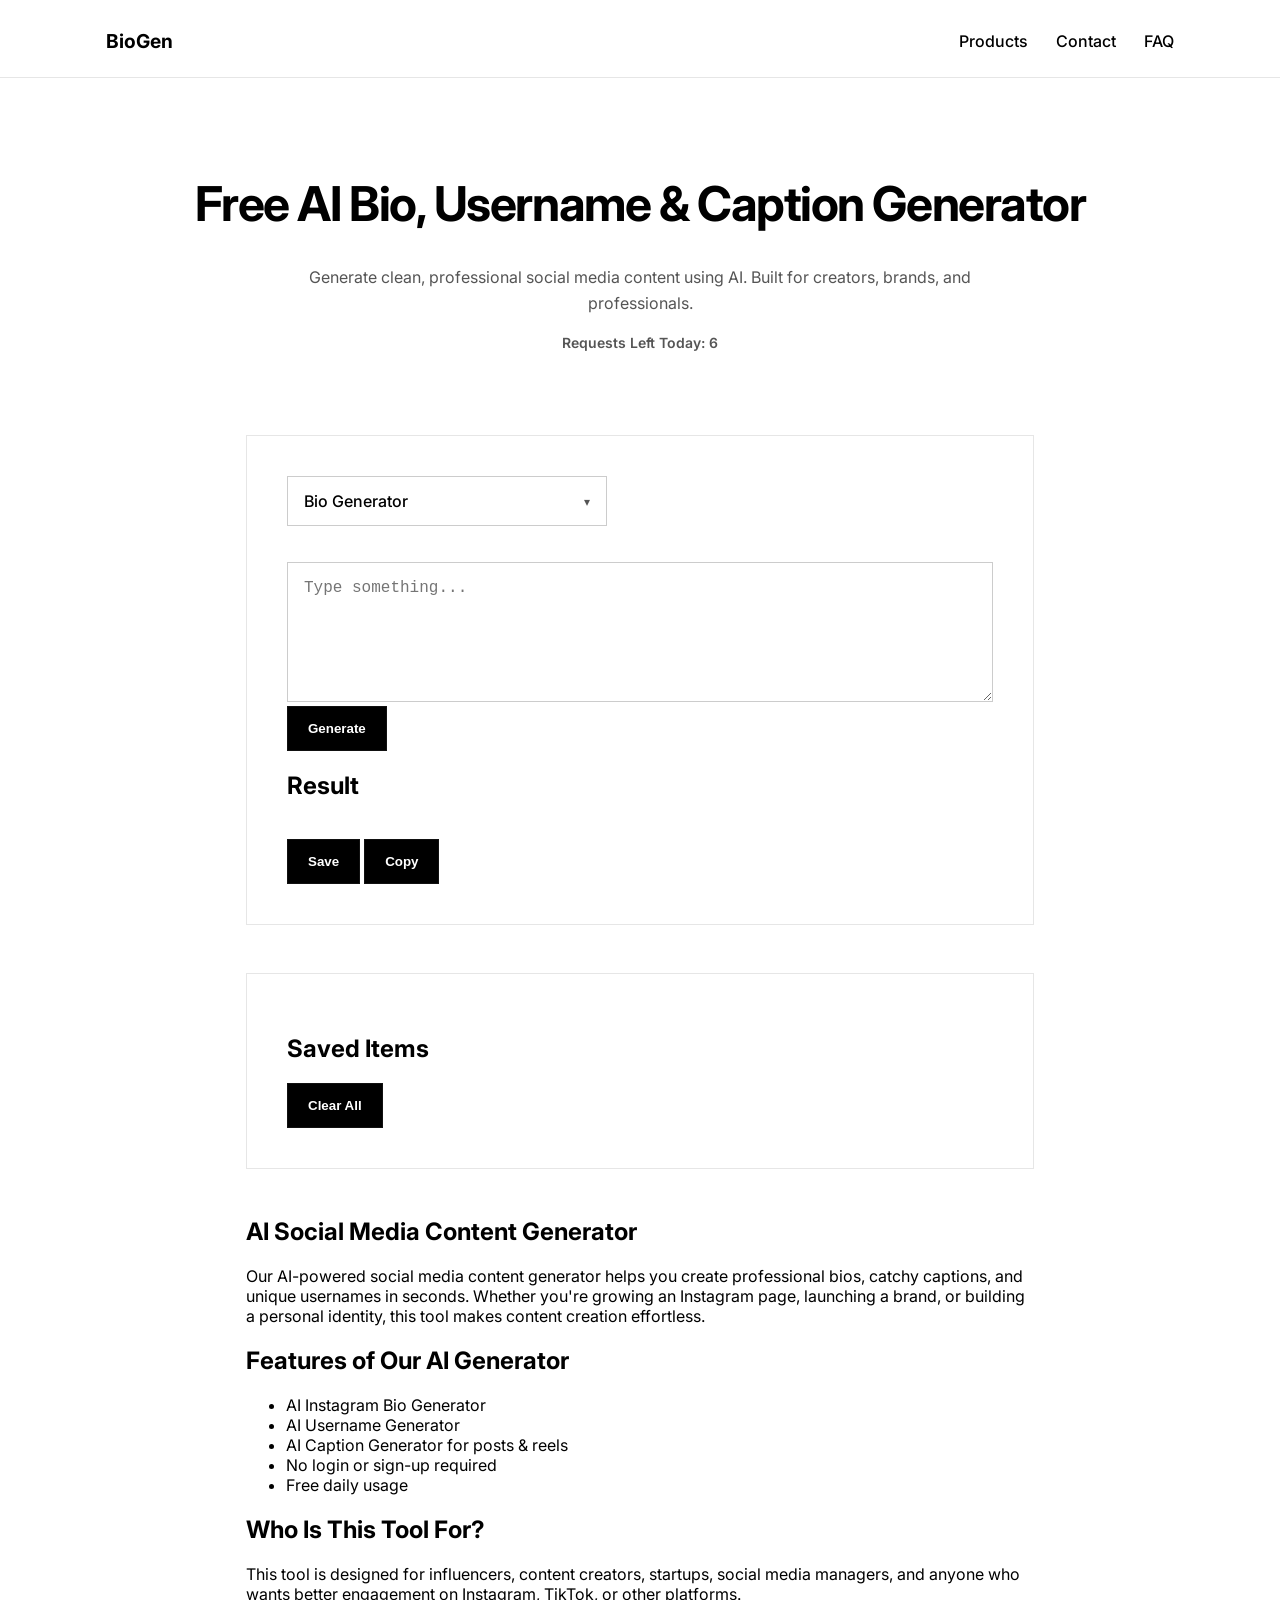
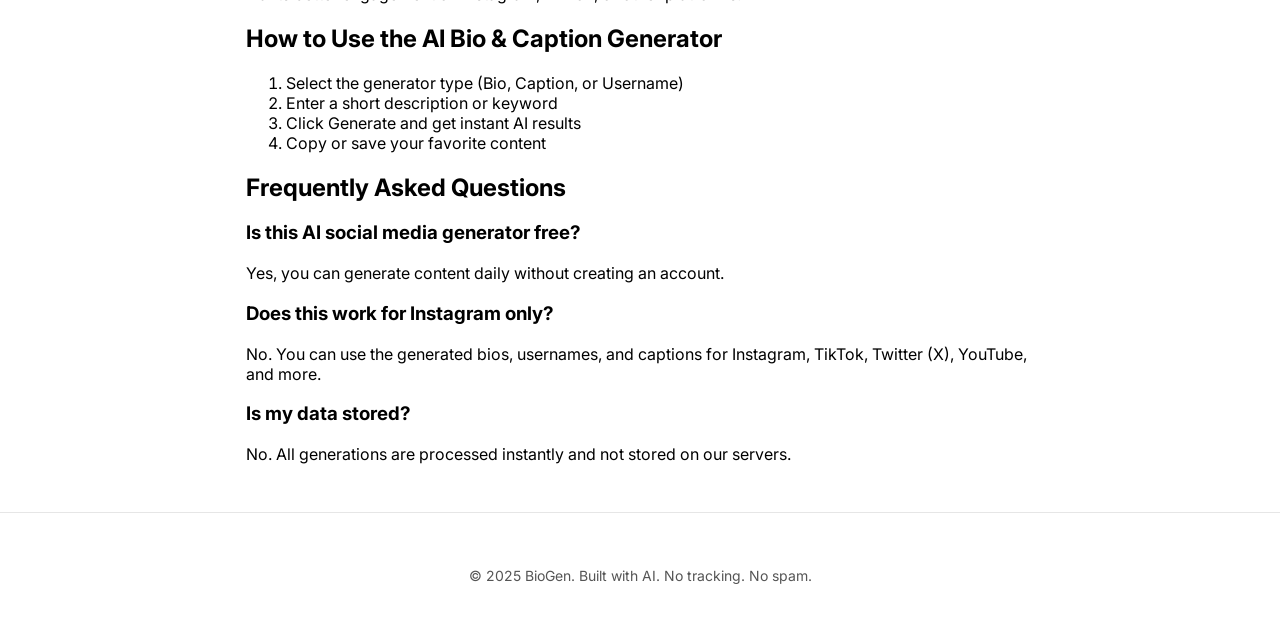
<file: index.html>
<!DOCTYPE html>
<html lang="en">
<head>
    <meta charset="UTF-8" />
    <title>Free AI Bio, Username & Caption Generator for Instagram</title>
    <meta name="description" content="Generate unique Instagram bios, usernames and captions using AI. Free AI social media content generator. No login required.">
    <meta name="author" content="Your Name or Company">
    <meta name="robots" content="index, follow">
    
    <!-- Open Graph / Social Sharing -->
    <meta property="og:title" content="Free AI Bio, Username & Caption Generator">
    <meta name="twitter:title" content="Free AI Bio, Username & Caption Generator">
    <meta property="og:description" content="Instantly generate social media bios, captions, and usernames using AI.">
    <meta property="og:type" content="website">
    <meta property="og:url" content="https://bio-gen-frontend.vercel.app">
    <meta property="og:image" content="https://bio-gen-frontend.vercel.app/social-preview.png">
    <link rel="canonical" href="https://bio-gen-frontend.vercel.app/" />

    <!-- Twitter Card -->
    <meta name="twitter:card" content="summary_large_image">
    <meta name="twitter:title" content="AI Social Media Content Generator">
    <meta name="twitter:description" content="Generate professional social media bios, captions, and usernames instantly with AI.">
    <meta name="twitter:image" content="https://bio-gen-frontend.vercel.app/social-preview.png">

    <meta name="viewport" content="width=device-width, initial-scale=1.0"/>
    <link rel="icon" type="image/png" href="/favicon-96x96.png" sizes="96x96" />
    <link rel="icon" type="image/svg+xml" href="/favicon.svg" />
    <link rel="shortcut icon" href="/favicon.ico" />
    <link rel="apple-touch-icon" sizes="180x180" href="/apple-touch-icon.png" />
    <link rel="manifest" href="/site.webmanifest" />
    <title>Free AI Bio, Username & Caption Generator for Instagram</title>
    <link rel="stylesheet" href="index.css">
</head>
<body>

<header class="mobile-site-header">
  <div class="mobile-nav">
    <div class="logom">BioGen</div>

    <div class="hamburger" onclick="toggleNav(this)">
      <div></div>
      <div></div>
      <div></div>
    </div>

    <div class="nav-links">
      <a href="#product">Products</a>
      <a href="#contact">Contact</a>
      <a href="#faq">FAQ</a>
    </div>
  </div>
</header>

<header class="site-header">
  <div class="nav">
    <div class="logo">BioGen</div>
    <nav>
      <a href="#product">Products</a>
      <a href="#contact">Contact</a>
      <a href="#faq">FAQ</a>
    </nav>
  </div>
</header>
<div class="hero">
    <h1>Free AI Bio, Username & Caption Generator</h1>
    <p>
      Generate clean, professional social media content using AI.
      Built for creators, brands, and professionals.
    </p>
    <p id="remaining-count" class="remaining-count"></p>
  </div>

    <main>
        <section class="generator">

            <!-- Custom Dropdown -->
            <div class="custom-dropdown" id="dropdown">
                <div class="dropdown-selected" id="dropdownSelected">
                    Bio Generator
                </div>

                <div class="dropdown-options" id="dropdownOptions">
                    <div data-value="bio">Bio Generator</div>
                    <div data-value="caption">Caption Generator</div>
                    <div data-value="username">Username Generator</div>
                </div>
            </div>

            <textarea id="prompt" placeholder="Type something..."></textarea>

            <button id="generate-btn">Generate</button>

            <div id="result-section">
                <h2>Result</h2>
                <div id="result"></div>
                <br>
                <button id="save-btn">Save</button>
                <button id="copy-btn">Copy</button>
            </div>
        </section>

        <section class="saved">
            <h2>Saved Items</h2>
            <ul id="saved-list"></ul>
            <button id="clear-saved">Clear All</button>
        </section>
    <section class="seo-content">

  <h2>AI Social Media Content Generator</h2>
  <p>
    Our AI-powered social media content generator helps you create
    professional bios, catchy captions, and unique usernames in seconds.
    Whether you're growing an Instagram page, launching a brand, or
    building a personal identity, this tool makes content creation effortless.
  </p>

  <h2>Features of Our AI Generator</h2>
  <ul>
    <li>AI Instagram Bio Generator</li>
    <li>AI Username Generator</li>
    <li>AI Caption Generator for posts & reels</li>
    <li>No login or sign-up required</li>
    <li>Free daily usage</li>
  </ul>

  <h2>Who Is This Tool For?</h2>
  <p>
    This tool is designed for influencers, content creators, startups,
    social media managers, and anyone who wants better engagement on
    Instagram, TikTok, or other platforms.
  </p>

  <h2>How to Use the AI Bio & Caption Generator</h2>
  <ol>
    <li>Select the generator type (Bio, Caption, or Username)</li>
    <li>Enter a short description or keyword</li>
    <li>Click Generate and get instant AI results</li>
    <li>Copy or save your favorite content</li>
  </ol>

  <h2>Frequently Asked Questions</h2>

  <h3>Is this AI social media generator free?</h3>
  <p>Yes, you can generate content daily without creating an account.</p>

  <h3>Does this work for Instagram only?</h3>
  <p>
    No. You can use the generated bios, usernames, and captions for
    Instagram, TikTok, Twitter (X), YouTube, and more.
  </p>

  <h3>Is my data stored?</h3>
  <p>No. All generations are processed instantly and not stored on our servers.</p>

</section>    
    </main>
    <footer class="site-footer">
  <p>© 2025 BioGen. Built with AI. No tracking. No spam.</p>
</footer>

</body>
<script>
        
/* ============================================
   DAILY LIMIT USING LOCALSTORAGE (FRONTEND)
   ============================================ */
const DAILY_LIMIT = 6;

function getToday() {
    return new Date().toISOString().split("T")[0];
}

function getRequestCount() {
    const data = JSON.parse(localStorage.getItem("limit_data"));

    if (!data || data.date !== getToday()) {
        localStorage.setItem("limit_data", JSON.stringify({ date: getToday(), count: 0 }));
        return 0;
    }
    return data.count;
}

function incrementRequestCount() {
    let data = JSON.parse(localStorage.getItem("limit_data")) || {};
    data.date = getToday();
    data.count = (data.count || 0) + 1;
    localStorage.setItem("limit_data", JSON.stringify(data));
}

function getRemainingRequests() {
    return DAILY_LIMIT - getRequestCount();
}

/* ============================================
   SHOW REMAINING REQUESTS LIVE
   ============================================ */
function updateRemainingDisplay() {
    const el = document.getElementById("remaining-count");
    if (!el) return;
    el.textContent = `Requests Left Today: ${getRemainingRequests()}`;
}
document.addEventListener("DOMContentLoaded", updateRemainingDisplay);


/* ============================================
   DROPDOWN LOGIC
   ============================================ */
const dropdown = document.getElementById("dropdown");
const dropdownSelected = document.getElementById("dropdownSelected");
const dropdownOptions = document.getElementById("dropdownOptions");
let selectedTool = "bio";

dropdownSelected.addEventListener("click", () => {
    dropdownOptions.classList.toggle("show");
});

dropdownOptions.querySelectorAll("div").forEach(option => {
    option.addEventListener("click", () => {
        dropdownSelected.textContent = option.textContent;
        selectedTool = option.getAttribute("data-value");
        dropdownOptions.classList.remove("show");
    });
});

document.addEventListener("click", (e) => {
    if (!dropdown.contains(e.target)) {
        dropdownOptions.classList.remove("show");
    }
});

/* ============================================
   MAIN UI ELEMENTS
   ============================================ */
const generateBtn = document.getElementById('generate-btn');
const saveBtn = document.getElementById('save-btn');
const copyBtn = document.getElementById('copy-btn');
const resultDiv = document.getElementById('result');
const savedList = document.getElementById('saved-list');
const clearSavedBtn = document.getElementById('clear-saved');
const promptInput = document.getElementById('prompt');

// Load saved items
let savedItems = JSON.parse(localStorage.getItem('savedItems') || '[]');
updateSavedList();

/* ============================================
   GENERATE BUTTON — API + LIMIT CHECK
   ============================================ */
generateBtn.addEventListener('click', async () => {
    const prompt = promptInput.value.trim();
    if (!prompt) return alert("Please enter a prompt");

    if (getRequestCount() >= DAILY_LIMIT) {
        alert("Daily limit reached! Come back tomorrow 😊");
        return;
    }

    generateBtn.disabled = true;
    const originalText = generateBtn.textContent;
    generateBtn.innerHTML = `<span class="loader"></span> Generating...`;

    try {
        const response = await fetch(`https://bio-gen.onrender.com/${selectedTool}`, {
            method: 'POST',
            headers: { 'Content-Type': 'application/json' },
            credentials: "include",
            body: JSON.stringify({ prompt: prompt, history: [] })
        });

        const data = await response.json();
        if (!response.ok) return alert(data.detail || "API error");

        let text = data.result || "";
        text = text.replace(/\*\*/g, "").replace(/\[([^\]]+)\]\([^\)]+\)/g, "$1");

        incrementRequestCount();
        updateRemainingDisplay();

        resultDiv.textContent = text;

    } catch (err) {
        alert("API error");
    } finally {
        generateBtn.disabled = false;
        generateBtn.textContent = originalText;
    }
});

/* ============================================
   SAVE RESULT WITH COPY + DELETE BUTTONS
   ============================================ */
saveBtn.addEventListener('click', () => {
    const text = resultDiv.textContent.trim();
    if (!text) return;

    savedItems.push(text);
    localStorage.setItem('savedItems', JSON.stringify(savedItems));
    updateSavedList();
});

// Save button animation
document.getElementById("save-btn").addEventListener("click", function () {
    const btn = this;
    btn.textContent = "Saved";
    btn.style.opacity = "0.7";
    setTimeout(() => {
        btn.textContent = "Save";
        btn.style.opacity = "1";
    }, 1500);
});

/* ============================================
   COPY RESULT
   ============================================ */
copyBtn.addEventListener('click', () => {
    const text = resultDiv.textContent.trim();
    if (!text) return;

    navigator.clipboard.writeText(text);
});

/* ============================================
   CLEAR SAVED LIST
   ============================================ */
clearSavedBtn.addEventListener('click', () => {
    savedItems = [];
    localStorage.removeItem('savedItems');
    updateSavedList();
});

/* ============================================
   UPDATE SAVED LIST UI (WITH ANIMATED COPY + DELETE)
   ============================================ */
function updateSavedList() {
    savedList.innerHTML = "";

    savedItems.forEach((item, index) => {
        const li = document.createElement("li");
        li.className = "saved-item";

        const textDiv = document.createElement("span");
        textDiv.textContent = item;

        // Create button container
        const btnRow = document.createElement("div");
        btnRow.className = "saved-item-buttons";

        /* COPY button */
        const copyBtn = document.createElement("button");
        copyBtn.textContent = "Copy";
        copyBtn.className = "small-btn";
        copyBtn.onclick = () => {
            navigator.clipboard.writeText(item);

            copyBtn.textContent = "Copied!";
            copyBtn.style.opacity = "0.7";

            setTimeout(() => {
                copyBtn.textContent = "Copy";
                copyBtn.style.opacity = "1";
            }, 1200);
        };

        /* DELETE button */
        const deleteBtn = document.createElement("button");
        deleteBtn.textContent = "Delete";
        deleteBtn.className = "small-btn delete";
        deleteBtn.onclick = () => {
            savedItems.splice(index, 1);
            localStorage.setItem("savedItems", JSON.stringify(savedItems));
            updateSavedList();
        };

        // Add buttons inside row
        btnRow.appendChild(copyBtn);
        btnRow.appendChild(deleteBtn);

        // Attach to list item
        li.appendChild(textDiv);
        li.appendChild(btnRow);

        savedList.appendChild(li);
    });
}
function toggleNav(el) {
  el.parentElement.classList.toggle("active");
}


</script>

</body>
</html>
</file>
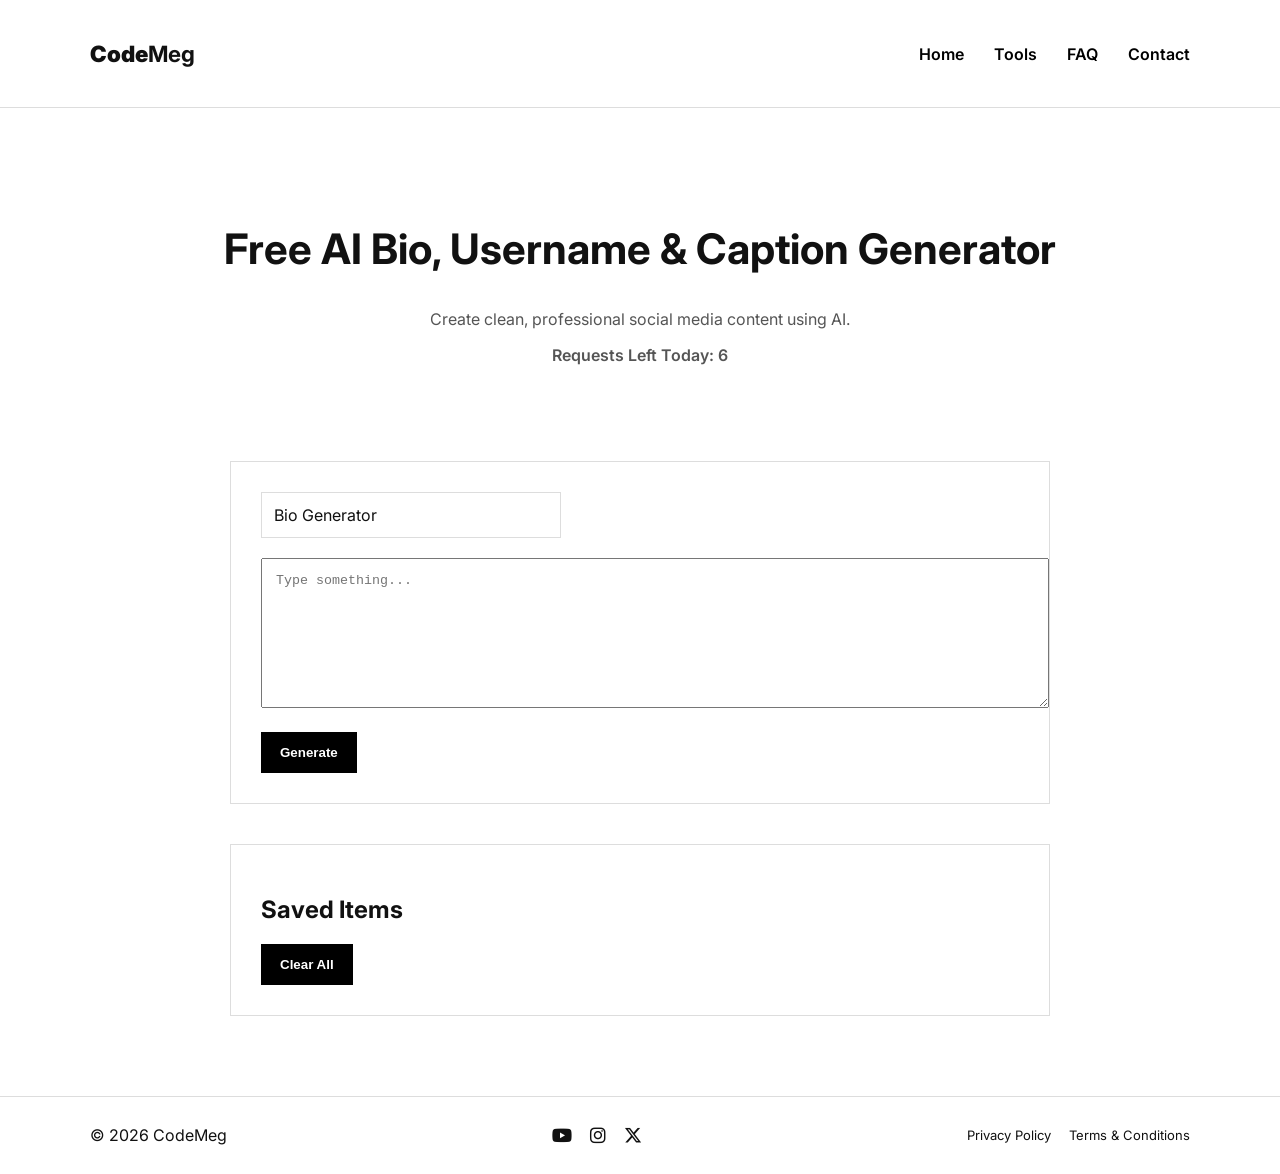
<file: aicontent.html>
<!DOCTYPE html>
<html lang="en">
<head>
  <meta charset="UTF-8" />
  <meta name="viewport" content="width=device-width, initial-scale=1.0" />
  <meta name="msvalidate.01" content="8A8E1A572C612179D3CF32B041F47E14" />

  <title>Free AI Bio, Username & Caption Generator</title>
  <meta name="description" content="Generate unique Instagram bios, usernames, and captions using AI. Free social media content generator. No login required.">
  <meta name="keywords" content="AI Bio Generator, AI Username Generator, AI Caption Generator">
  <link rel="canonical" href="https://sanjeev929.github.io/bio_gen_frontend/" />

  <!-- Open Graph -->
  <meta property="og:title" content="CodeMeg – Free AI Tools">
  <meta property="og:description" content="Generate bios, captions & usernames using AI">
  <meta property="og:image" content="preview.png">
  

  <!-- Icons -->
  <link rel="icon" href="image/profile/favicon.ico">
  <link rel="apple-touch-icon" href="image/profile/apple-touch-icon.png">

  <!-- Fonts & Icons -->
  <link href="https://fonts.googleapis.com/css2?family=Inter:wght@400;500;600;700;800&display=swap" rel="stylesheet">
  <link href="https://cdnjs.cloudflare.com/ajax/libs/font-awesome/6.5.1/css/all.min.css" rel="stylesheet">

  <!-- CSS -->
  <link rel="stylesheet" href="aicontent.css">
</head>

<body>

<!-- HEADER -->
<header class="header">
  <div class="container">
    <div class="hamburger" onclick="toggleNav()">☰</div>
      <div class="mobile-nav" id="mobileNav">
        <button class="mobile-close" onclick="toggleNav()">✖</button>
        <a href="index.html">Home</a>
        <a href="#tools">Tools</a>
        <a href="faq.html">FAQ</a>
        <a href="contact.html">Contact</a>
      </div>
    <div class="logo">Code<span>Meg</span></div>
    <nav>
      <a href="index.html">Home</a>
      <a href="#tools">Tools</a>
      <a href="faq.html">FAQ</a>
      <a href="contact.html">Contact</a>
    </nav>
  </div>
</header>

<!-- HERO -->
<section class="hero">
  <h1>Free AI Bio, Username & Caption Generator</h1>
  <p>Create clean, professional social media content using AI.</p>
  <p id="remaining-count" class="remaining-count"></p>
</section>

<!-- MAIN -->
<main class="main">

  <section class="generator">
    <div class="custom-dropdown" id="dropdown">
      <div class="dropdown-selected" id="dropdownSelected">Bio Generator</div>
      <div class="dropdown-options" id="dropdownOptions">
        <div data-value="bio">Bio Generator</div>
        <div data-value="caption">Caption Generator</div>
        <div data-value="username">Username Generator</div>
      </div>
    </div>

    <textarea id="prompt" placeholder="Type something..."></textarea>
    <button id="generate-btn">Generate</button>

    <div id="result-section" style="display:none;">
      <h2>Result</h2>
      <div id="result"></div>
      <button id="save-btn">Save</button>
      <button id="copy-btn">Copy</button>
    </div>
  </section>

  <section class="saved">
    <h2>Saved Items</h2>
    <ul id="saved-list"></ul>
    <button id="clear-saved">Clear All</button>
  </section>

</main>

<!-- FOOTER -->
<footer class="footer">
  <div class="footer-inner">
    <div>© 2026 CodeMeg</div>
    <div class="footer-center">
      <a href="https://www.youtube.com/@codemeg"><i class="fab fa-youtube"></i></a>
      <a href="https://www.instagram.com/codemeg.tech/"><i class="fab fa-instagram"></i></a>
      <a href="#"><i class="fab fa-x-twitter"></i></a>
    </div>
    <div class="footer-right">
      <a href="privacy.html">Privacy Policy</a>
      <a href="terms.html">Terms & Conditions</a>
    </div>
  </div>
</footer>

<script>
/* ================= LIMIT ================= */
const DAILY_LIMIT = 6;

 function toggleNav() {
  document.getElementById("mobileNav").classList.toggle("open");
}

function getToday() {
  return new Date().toISOString().split("T")[0];
}

function getRequestCount() {
  const data = JSON.parse(localStorage.getItem("limit_data"));
  if (!data || data.date !== getToday()) {
    localStorage.setItem("limit_data", JSON.stringify({ date: getToday(), count: 0 }));
    return 0;
  }
  return data.count;
}

function incrementRequestCount() {
  const data = JSON.parse(localStorage.getItem("limit_data")) || {};
  data.date = getToday();
  data.count = (data.count || 0) + 1;
  localStorage.setItem("limit_data", JSON.stringify(data));
}

function updateRemaining() {
  document.getElementById("remaining-count").textContent =
    `Requests Left Today: ${DAILY_LIMIT - getRequestCount()}`;
}

document.addEventListener("DOMContentLoaded", () => {
  updateRemaining();
  loadSaved();
});

/* ================= DROPDOWN ================= */
const dropdownSelected = document.getElementById("dropdownSelected");
const dropdownOptions = document.getElementById("dropdownOptions");
let selectedTool = "bio";

dropdownSelected.onclick = () => {
  dropdownOptions.classList.toggle("show");
};

dropdownOptions.querySelectorAll("div").forEach(opt => {
  opt.onclick = () => {
    selectedTool = opt.dataset.value;
    dropdownSelected.textContent = opt.textContent;
    dropdownOptions.classList.remove("show");
  };
});

document.addEventListener("click", e => {
  if (!document.getElementById("dropdown").contains(e.target)) {
    dropdownOptions.classList.remove("show");
  }
});

/* ================= GENERATE ================= */
document.getElementById("generate-btn").onclick = async () => {
  const prompt = document.getElementById("prompt").value.trim();
  if (!prompt) return alert("Enter prompt");

  if (getRequestCount() >= DAILY_LIMIT) {
    alert("Daily limit reached");
    return;
  }

  try {
    const res = await fetch(`https://bio-gen.onrender.com/${selectedTool}`, {
      method:"POST",
      headers:{ "Content-Type":"application/json" },
      body:JSON.stringify({ prompt })
    });

    const data = await res.json();
    document.getElementById("result").textContent = data.result || "No result";
    document.getElementById("result-section").style.display = "block";

    incrementRequestCount();
    updateRemaining();
  } catch (err) {
    alert("Server error. Try again later.");
  }
};

/* ================= COPY ================= */
document.getElementById("copy-btn").onclick = () => {
  navigator.clipboard.writeText(document.getElementById("result").textContent);
  alert("Copied!");
};

/* ================= SAVE ================= */
document.getElementById("save-btn").onclick = () => {
  const text = document.getElementById("result").textContent;
  if (!text) return;

  const saved = JSON.parse(localStorage.getItem("saved_items")) || [];
  saved.push(text);
  localStorage.setItem("saved_items", JSON.stringify(saved));
  loadSaved();
};

/* ================= LOAD SAVED ================= */
function loadSaved() {
  const list = document.getElementById("saved-list");
  list.innerHTML = "";

  const saved = JSON.parse(localStorage.getItem("saved_items")) || [];
  saved.forEach(item => {
    const li = document.createElement("li");
    li.textContent = item;
    list.appendChild(li);
  });
}

/* ================= CLEAR SAVED ================= */
document.getElementById("clear-saved").onclick = () => {
  localStorage.removeItem("saved_items");
  loadSaved();
};
document.getElementById("generate-btn").onclick = async () => {
  const prompt = document.getElementById("prompt").value.trim();
  const generateBtn = document.getElementById("generate-btn");

  if (!prompt) {
    alert("Enter prompt");
    return;
  }

  if (getRequestCount() >= DAILY_LIMIT) {
    alert("Daily limit reached");
    return;
  }

  // Show loader
  generateBtn.disabled = true;
  generateBtn.innerHTML = '<i class="fas fa-spinner fa-spin"></i> Generating...';

  try {
    const res = await fetch(`https://bio-gen.onrender.com/${selectedTool}`, {
      method: "POST",
      headers: { "Content-Type": "application/json" },
      body: JSON.stringify({ prompt })
    });

    if (!res.ok) {
      throw new Error("Server error");
    }

    const data = await res.json();

    document.getElementById("result").textContent =
      data.result || "No result";

    document.getElementById("result-section").style.display = "block";

    incrementRequestCount();
    updateRemaining();

  } catch (err) {
    alert("Server error. Try again later.");

  } finally {
    // Hide loader
    generateBtn.disabled = false;
    generateBtn.innerHTML = "Generate";
  }
};

</script>
<script type="application/ld+json">
{
  "@context": "https://schema.org",
  "@type": "WebSite",
  "name": "CodeMeg Tools",
  "url": "https://codemeg.com/",
  "potentialAction": {
    "@type": "SearchAction",
    "target": "https://codemeg.com/?q={search_term_string}",
    "query-input": "required name=search_term_string"
  }
}
</script>

</body>
</html>
</file>
<file: index.css>
@import url("https://fonts.googleapis.com/css2?family=Inter:wght@400;500;600;700&display=swap");

/* ================================
   ROOT
================================ */
:root {
  --bg: #ffffff;
  --text: #000000;
  --muted: #555555;
  --border: #e6e6e6;
}

/* ================================
   RESET
================================ */
* {
  box-sizing: border-box;
}

body {
  margin: 0;
  font-family: "Inter", -apple-system, BlinkMacSystemFont, sans-serif;
  background: var(--bg);
  color: var(--text);
}

/* ================================
   DESKTOP HEADER + NAV
================================ */
.site-header {
  border-bottom: 1px solid var(--border);
}

.nav {
  max-width: 1100px;
  margin: auto;
  padding: 1.8rem 1rem 1.5rem;
  display: flex;
  justify-content: space-between;
  align-items: center;
}

.logo {
  font-weight: 700;
  font-size: 1.2rem;
  cursor: pointer;
}

nav a {
  margin-left: 24px;
  text-decoration: none;
  color: var(--text);
  font-weight: 500;
  position: relative;
}

nav a::after {
  content: "";
  position: absolute;
  left: 0;
  bottom: -4px;
  width: 0;
  height: 2px;
  background: black;
  transition: width 0.2s ease;
}

nav a:hover::after {
  width: 100%;
}

/* ================================
   HERO (ALWAYS VISIBLE)
================================ */
.hero {
  text-align: center;
  padding: 4rem 1rem 3rem;
}

.hero h1 {
  font-size: 3rem;
  letter-spacing: -0.03em;
}

.hero p {
  max-width: 700px;
  margin: 16px auto 0;
  color: var(--muted);
  line-height: 1.6;
}

.remaining-count {
  margin-top: 16px;
  font-size: 14px;
  font-weight: 600;
}

/* ================================
   MAIN
================================ */
main {
  max-width: 820px;
  margin: auto;
  padding: 2rem 1rem;
}

/* ================================
   CARDS
================================ */
.generator,
.saved {
  border: 1px solid var(--border);
  padding: 2.5rem;
  margin-bottom: 3rem;
}

/* ================================
   CUSTOM DROPDOWN
================================ */
.custom-dropdown {
  position: relative;
  width: 100%;
  max-width: 320px; /* optional */
  margin-bottom: 1.2rem;
  font-family: inherit;
}

/* Selected value */
.dropdown-selected {
  padding: 0.9rem 1rem;
  border: 1px solid #ccc;
  border-radius: 0px;
  cursor: pointer;
  background: #fff;
  font-size: 1rem;
  font-weight: 500;
  display: flex;
  justify-content: space-between;
  align-items: center;
  transition: border 0.2s ease, box-shadow 0.2s ease;
}

/* Arrow */
.dropdown-selected::after {
  content: "▾";
  font-size: 0.75rem;
  color: #555;
}

/* Hover + focus */
.dropdown-selected:hover {
  border-color: #888;
}

.dropdown-selected:focus {
  outline: none;
  border-color: #000;
  box-shadow: 0 0 0 2px rgba(0,0,0,0.08);
}

/* Dropdown list */
.dropdown-options {
  display: none;
  position: absolute;
  top: calc(100% + 6px);
  left: 0;
  width: 100%;
  background: #fff;
  border-radius: 0px;
  border: 1px solid #eee;
  box-shadow: 0 12px 25px rgba(0,0,0,0.1);
  z-index: 100;
  overflow: hidden;
}

/* Show dropdown */
.dropdown-options.show {
  display: block;
  animation: dropdownFade 0.2s ease;
}

/* Options */
.dropdown-options div {
  padding: 0.8rem 1rem;
  font-size: 0.95rem;
  cursor: pointer;
  transition: background 0.15s ease;
}

/* Hover state */
.dropdown-options div:hover {
  background: #f5f5f5;
}

/* Active option (optional) */
.dropdown-options div.active {
  background: #000;
  color: #fff;
}

/* Animation */
@keyframes dropdownFade {
  from {
    opacity: 0;
    transform: translateY(-6px);
  }
  to {
    opacity: 1;
    transform: translateY(0);
  }
}

/* ================================
   FORM ELEMENTS
================================ */
textarea,
input {
  width: 100%;
  padding: 1rem;
  border: 1px solid #ccc;
  font-size: 16px;
  border-radius: 0px;
}

textarea {
  min-height: 140px;
  margin-top: 1rem;
}

textarea:focus,
input:focus {
  outline: none;
  border-color: #333;
}

button {
  padding: 14px 20px;
  border: 1px solid #111;
  background: black;
  color: white;
  font-weight: 600;
  cursor: pointer;
  border-radius: 0px;
}

button:hover {
  background: #ffffff;
  color: rgb(0, 0, 0);
}

/* ================================
   FOOTER
================================ */
.site-footer {
  border-top: 1px solid var(--border);
  padding: 2.5rem 1rem;
  text-align: center;
  color: var(--muted);
  font-size: 14px;
}

/* ================================
   MOBILE NAV (DEFAULT HIDDEN)
================================ */
.mobile-site-header {
  display: none;
  border-bottom: 1px solid var(--border);
}

.mobile-nav {
  padding: 1rem;
  position: relative;
}

.logom {
  font-weight: 700;
  font-size: 1.2rem;
}

/* Hamburger */
.hamburger {
  width: 24px;
  height: 18px;
  display: flex;
  flex-direction: column;
  justify-content: space-between;
  cursor: pointer;
  position: absolute;
  top: 1.2rem;
  right: 1rem;
}

.hamburger div {
  height: 3px;
  background: #000;
  border-radius: 2px;
  transition: all 0.3s ease;
}

/* Mobile dropdown menu */
.nav-links {
  display: none;
  flex-direction: column;
  margin-top: 16px;
  background: #fff;
  border-radius: 8px;
  box-shadow: 0 10px 25px rgba(0,0,0,0.1);
  overflow: hidden;
}

.nav-links a {
  padding: 14px 16px;
  text-decoration: none;
  color: #000;
  border-bottom: 1px solid #eee;
  font-weight: 500;
}

.nav-links a:last-child {
  border-bottom: none;
}

.nav-links a:hover {
  background: #f5f5f5;
}

/* Active mobile menu */
.mobile-nav.active .nav-links {
  display: flex;
}

/* Hamburger animation */
.mobile-nav.active .hamburger div:nth-child(1) {
  transform: rotate(45deg) translate(5px, 5px);
}

.mobile-nav.active .hamburger div:nth-child(2) {
  opacity: 0;
}

.mobile-nav.active .hamburger div:nth-child(3) {
  transform: rotate(-45deg) translate(5px, -5px);
}

/* ================================
   RESPONSIVE SWITCH
================================ */
@media (max-width: 768px) {
  .site-header {
    display: none;
  }

  .mobile-site-header {
    display: block;
  }

  .hero h1 {
    font-size: 2.2rem;
  }
}
</file>
<file: aicontent.css>
:root {
  --text:#111;
  --muted:#555;
  --border:#ddd;
}

body {
  margin:0;
  font-family:Inter,system-ui,sans-serif;
  color:var(--text);
}

/* HEADER */
.header {
  border-bottom:1px solid var(--border);
}
.container {
  max-width:1100px;
  margin:auto;
  padding:40px;
  display:flex;
  justify-content:space-between;
  align-items:center;
}
nav a {
  margin-left:26px;
  text-decoration:none;
  color:#000;
  font-weight:600;
  position:relative;
}
nav a::after {
  content:"";
  position:absolute;
  left:0;
  bottom:-6px;
  width:0;
  height:2px;
  background:#000;
  transition:.3s;
}
nav a:hover::after { width:100%; }

.logo {
  font-weight:900;
  font-size:1.4rem;
}
.logo span { font-weight:700; }

/* HERO */
.hero {
  text-align:center;
  padding:80px 20px 40px;
}
.hero h1 {
  font-size:42px;
}
.hero p {
  color:var(--muted);
}
.remaining-count {
  margin-top:12px;
  font-weight:600;
}

/* MAIN */
.main {
  max-width:820px;
  margin:auto;
  padding:40px 20px;
}
.generator,.saved {
  border:1px solid var(--border);
  padding:30px;
  margin-bottom:40px;
}

/* DROPDOWN */
.custom-dropdown {
  position:relative;
  max-width:300px;
}
.dropdown-selected {
  padding:12px;
  border:1px solid var(--border);
  cursor:pointer;
}
.dropdown-options {
  display:none;
  position:absolute;
  width:100%;
  background:#fff;
  border:1px solid var(--border);
}
.dropdown-options.show { display:block; }
.dropdown-options div {
  padding:10px;
  cursor:pointer;
}
.dropdown-options div:hover {
  background:#f5f5f5;
}

/* FORM */
textarea {
  width:100%;
  margin:20px 0;
  padding:14px;
  min-height:120px;
}
button {
  padding:12px 18px;
  border:1px solid #000;
  background:#000;
  color:#fff;
  font-weight:600;
  cursor:pointer;
}
button:hover {
  background:#fff;
  color:#000;
}

#generate-btn:disabled {
  opacity: 0.7;
  cursor: not-allowed;
}

#generate-btn i {
  margin-right: 8px;
}


/* ================================
   FOOTER – DARK TEXT
================================ */
.footer {
  border-top: 1px solid var(--border);
  background: transparent;
  padding: 28px 20px;
}

.footer-inner {
  max-width: 1100px;
  margin: auto;
  display: flex;
  justify-content: space-between;
  align-items: center;
  gap: 24px;
  flex-wrap: wrap;
}

/* LEFT */
.footer-left {
  font-size: 14px;
  color: #111; /* dark text */
  white-space: nowrap;
}

/* CENTER – SOCIAL ICONS */
.footer-center {
  display: flex;
  align-items: center;
  gap: 18px;
}

.footer-center a {
  font-size: 18px;
  color: #111; /* dark */
  text-decoration: none;
  transition: transform 0.2s ease, opacity 0.2s ease;
}

.footer-center a:hover {
  transform: translateY(-2px);
  opacity: 0.7;
}

/* RIGHT – TERMS & PRIVACY */
.footer-right {
  display: flex;
  align-items: center;
  gap: 18px;
}

.footer-right a {
  font-size: 13px;
  color: #111; /* dark text */
  text-decoration: none;
  transition: transform 0.2s ease, opacity 0.2s ease;
}

/* SAME hover as center */
.footer-right a:hover {
  transform: translateY(-2px);
  opacity: 0.7;
}

.hamburger {
    display: none;
}

.mobile-nav {
    display: none;
}

@media (max-width: 768px) {

  /* ===================== MOBILE HEADER / NAV ===================== */

  .hamburger {
      display: block;
      cursor: pointer;
      font-size: 28px;
      margin-right: 15px;
  }

  /* Hide Desktop Nav */
  nav, 
  .nav-right nav {
      display: none !important;
  }
  /* -------------------------------
   MOBILE DARK MODE NAV
    ---------------------------------*/
    body.dark .mobile-nav {
        background: var(--card); /* dark background */
    }

    body.dark .mobile-nav a {
        color: var(--text); /* white text */
    }

    body.dark .mobile-nav a:hover {
        background: var(--accent); /* hover background in dark mode */
        color: var(--bg);           /* hover text in dark mode */
    }

    body.dark .mobile-close {
        color: var(--text); /* close button white */
    }

    body.dark .mobile-close:hover {
        color: var(--accent); /* hover color for close button */
    }

  /* Mobile Nav Dropdown */
  .mobile-nav {
      display: none;
      flex-direction: column;
      background: #fff;
      position: fixed;
      top: 60px;
      left: 0;
      width: 100%;
      padding: 10px 0;
      border-bottom: 1px solid #ccc;
      z-index: 9999 !important;
  }

  .mobile-nav.open {
      display: flex;
  }

  .mobile-nav a {
      padding: 12px 20px;
      color: #000;
      font-weight: 600;
      text-decoration: none;
      border-top: 1px solid #eee;
  }

  .mobile-nav a:first-child {
      border-top: none;
  }

  .mobile-nav a:hover {
      background: #000;
      color: #fff;
      transition: 0.2s ease;
  }

  .mobile-close {
    background: none;
    border: none;
    font-size: 28px;
    color: var(--text);
    text-align: right;
    width: 100%;
    padding: 10px 20px;
    cursor: pointer;
}

.mobile-close:hover {
    color: var(--accent);
}
.footer-inner {
    flex-direction: column;
    text-align: center;
  }

  .footer-center,
  .footer-right {
    justify-content: center;
  }
}
</file>
